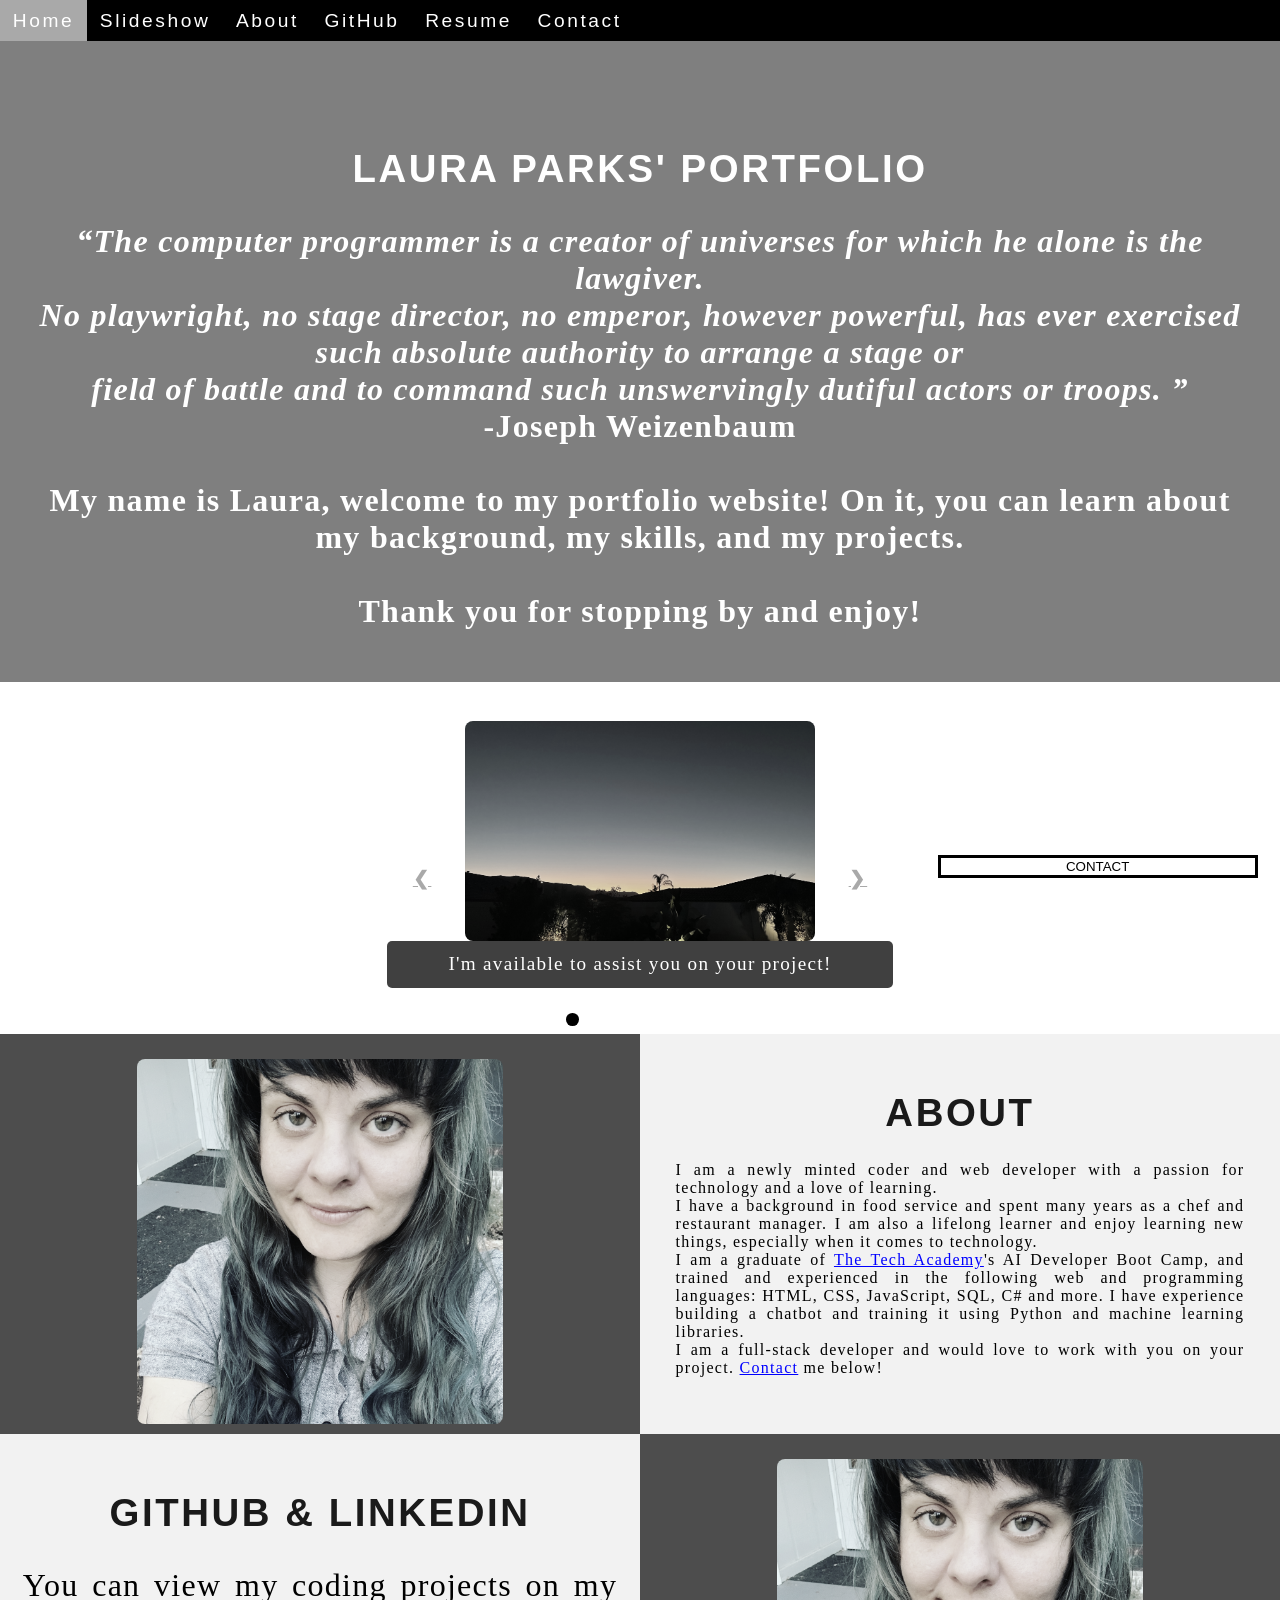
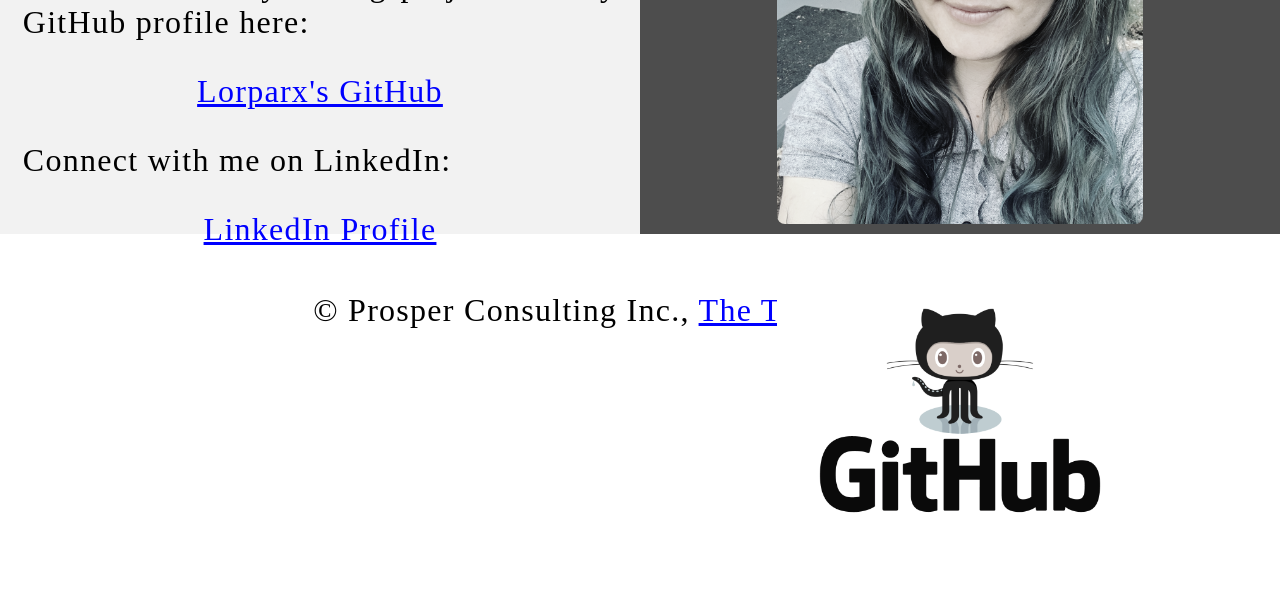
<file: index.html>
<!DOCTYPE html>
<html lang="en">

<head>
    <meta charset="UTF-8">
    <meta name="viewport" content="width=device-width, initial-scale=1.0">
    <meta name="description" content="Laura Parks - Full Stack Web Developer Portfolio">
    <title>Laura Rose Parks - Portfolio</title>
    <link rel="stylesheet" type="text/css" href="stylesheet/portfolio.css">
    <link rel="shortcut icon" type="image/png" href="images/coding_icon.png">
</head>

<body class="Background">

    <!-- Navbar -->
    <div class="Navbar">
        <a class="active" href="#Home">Home</a>
        <a href="#Slideshow">Slideshow</a>
        <a href="#About">About</a>
        <a href="#GitHub">GitHub</a>
        <a href="resume.html">Resume</a>
        <a onclick="openForm()" ondblclick="closeForm()" class="contact">Contact</a>
    </div>

    <!-- Background video -->
    <div id="Home">
        <video autoplay muted loop id="Typing_Video">
            <source src="images/video/Typing.mp4" type="video/mp4">
            <!--Display message if video fails to run-->
            Your browser does not support HTML5 video.
        </video>
    </div>

    <!-- Video text -->
    <div class="Video_Text">
        <h1 class="white-text">Laura Parks' Portfolio</h1>
        <strong>
            <p class="center">
                <q>The computer programmer is a creator of universes for which he alone is the lawgiver.
                    <br>No playwright, no stage director, no emperor, however powerful, has ever exercised such
                    absolute authority to arrange a stage or
                    <br>field of battle and to command such unswervingly dutiful actors or troops.
                </q>
                <br>-Joseph Weizenbaum
                <br>
                <br>My name is Laura, welcome to my portfolio website! On it, you can learn about my background, my
                skills, and my projects.
                <br>
                <br>Thank you for stopping by and enjoy!
            </p>
        </strong>
    </div>

    <!-- Slideshow section -->
    <div id="Slideshow">
        <div id="Slideshow_Background">
            <div id="Slideshow_Container">
                <!-- Slide 1 -->
                <div class="mySlides fade">
                    <img class="Slideshow_Images" src="images/IMG_2192.jpg" alt="Picture of yourself">
                    <div class="text">I'm available to assist you on your project!</div>
                </div>
                <!-- Slide 2 -->
                <div class="mySlides fade">
                    <img class="Slideshow_Images" src="images/javascripthtmlcsslogo.jpg" alt="HTML, CSS, and JS logos">
                    <div class="text">I am a full-stack software developer,<br> trained in:<br>HTML, CSS, JavaScript,</div>
                </div>
                <!-- Slide 3 -->
                <div class="mySlides fade">
                    <img class="Slideshow_Images" src="images/pythonlogo.png" alt="Python logo">
                    <div class="text">the popular programming language Python,</div>
                </div>
                <!-- Slide 4 -->
                <div class="mySlides fade">
                    <img class="Slideshow_Images" src="images/Csharp.png" alt="C# logo">
                    <div class="text">C#, .NET Framework, ASP.NET, MVC, </div>
                </div>
                <!-- Slide 5 -->
                <div class="mySlides fade">
                    <img class="Slideshow_Images" src="images/sql.png" alt="SQL logo">
                    <div class="text">back end development, databases and SQL.</div>
                </div>
                <!-- Slide 6 -->
                <div class="mySlides fade">
                    <img class="Slideshow_Images" src="images/IMG_3298.jpg" alt="Replace with a picture of your choosing">
                    <div class="text"><a class="white-text contact" onclick="openForm()">Contact me now!</a></div>
                </div>
                <!-- Slide controls -->
                <a class="Previous" onclick="plusSlides(-1)">&#10094;</a>
                <a class="Next" onclick="plusSlides(1)">&#10095;</a>
            </div>
            <br>
            <!-- Slideshow dots -->
            <div style="text-align: center">
                <span class="dot" onclick="currentSlide(1)"></span>
                <span class="dot" onclick="currentSlide(2)"></span>
                <span class="dot" onclick="currentSlide(3)"></span>
                <span class="dot" onclick="currentSlide(4)"></span>
                <span class="dot" onclick="currentSlide(5)"></span>
                <span class="dot" onclick="currentSlide(6)"></span>
            </div>
        </div>
    </div>

    <!-- About -->
    <div class="Row" id="About">
        <div class="Column_2">
            <img src="images/laura_profile.JPG" alt="Laura Parks profile photo">
        </div>
        <div class="Column_1">
            <h1>About</h1>
            <p>
                I am a newly minted coder and web developer with a passion for technology and a love of learning. 
                <br>I have a background in food service and spent many 
                years as a chef and restaurant manager. I am also a lifelong learner and enjoy learning new things, especially when it comes to technology.
                <br>I am a graduate of <a href="https://www.learncodinganywhere.com" target="_blank" rel="noopener noreferrer">The Tech
                    Academy</a>'s AI Developer Boot Camp, and trained and experienced in the following web and
                programming languages: HTML, CSS, JavaScript, SQL, C# and more. I have experience building a chatbot and training it using Python and machine learning libraries.
                <br>I am a full-stack developer and would love to work with you on your project. <a
                    href="#Contact">Contact</a> me below!
            </p>
        </div>
    </div>

    <!-- GitHub -->
    <div class="Row" id="GitHub">
        <div class="Column_1">
            <h1>GitHub & LinkedIn</h1>
            <p>
                You can view my coding projects on my GitHub profile here:
                <br>
            <p class="center"><a href="https://github.com/lorparx" target="_blank" rel="noopener noreferrer">Lorparx's GitHub</a>
            </p>
            </p>
            <p>
                Connect with me on LinkedIn:
                <br>
            <p class="center"><a href="https://linkedin.com/in/lorparx11" target="_blank" rel="noopener noreferrer">LinkedIn Profile</a>
            </p>
            </p>
        </div>
        <div class="Column_2">
            <img src="images/laura_profile.JPG" alt="Laura Parks profile photo" style="margin-bottom: 20px;">
            <a href="https://github.com/lorparx" target="_blank" rel="noopener noreferrer"><img src="images/GitHub.png"
                    alt="GitHub Logo"></a>
        </div>
    </div>

    <!-- Contact form popup -->
    <div id="Contact">
        <button onclick="openForm()" class="Pop_Up_Button">CONTACT</button>
        <div class="form-popup" id="myForm">
            <form action="#" method="POST" class="form-container">
                <h1>Contact</h1>
                <label for="name"><b>Name</b></label>
                <input type="text" placeholder="Type your name here" name="name" id="name" required>
                <label for="phone"><b>Phone</b></label>
                <input type="text" placeholder="Type your phone number here" name="phone" id="phone">
                <label for="email"><b>Email</b></label>
                <input type="email" placeholder="Type your email address here" name="email" id="email" required>
                <label for="message"><b>Message</b></label>
                <textarea placeholder="Type your message here" name="message" id="message" rows="4"></textarea>
                <button type="submit" class="btn">SUBMIT</button>
                <button type="button" class="btn cancel" onclick="closeForm()">CLOSE</button>
            </form>
        </div>
    </div>

    <!-- Footer -->
    <footer>
        <p class="center">&copy; Prosper Consulting Inc., <a href="https://www.learncodinganywhere.com/"
                target="_blank" rel="noopener noreferrer">The Tech Academy</a></p>
    </footer>

    <script src="js/portfolio.js"></script>
</body>

</html>
</file>
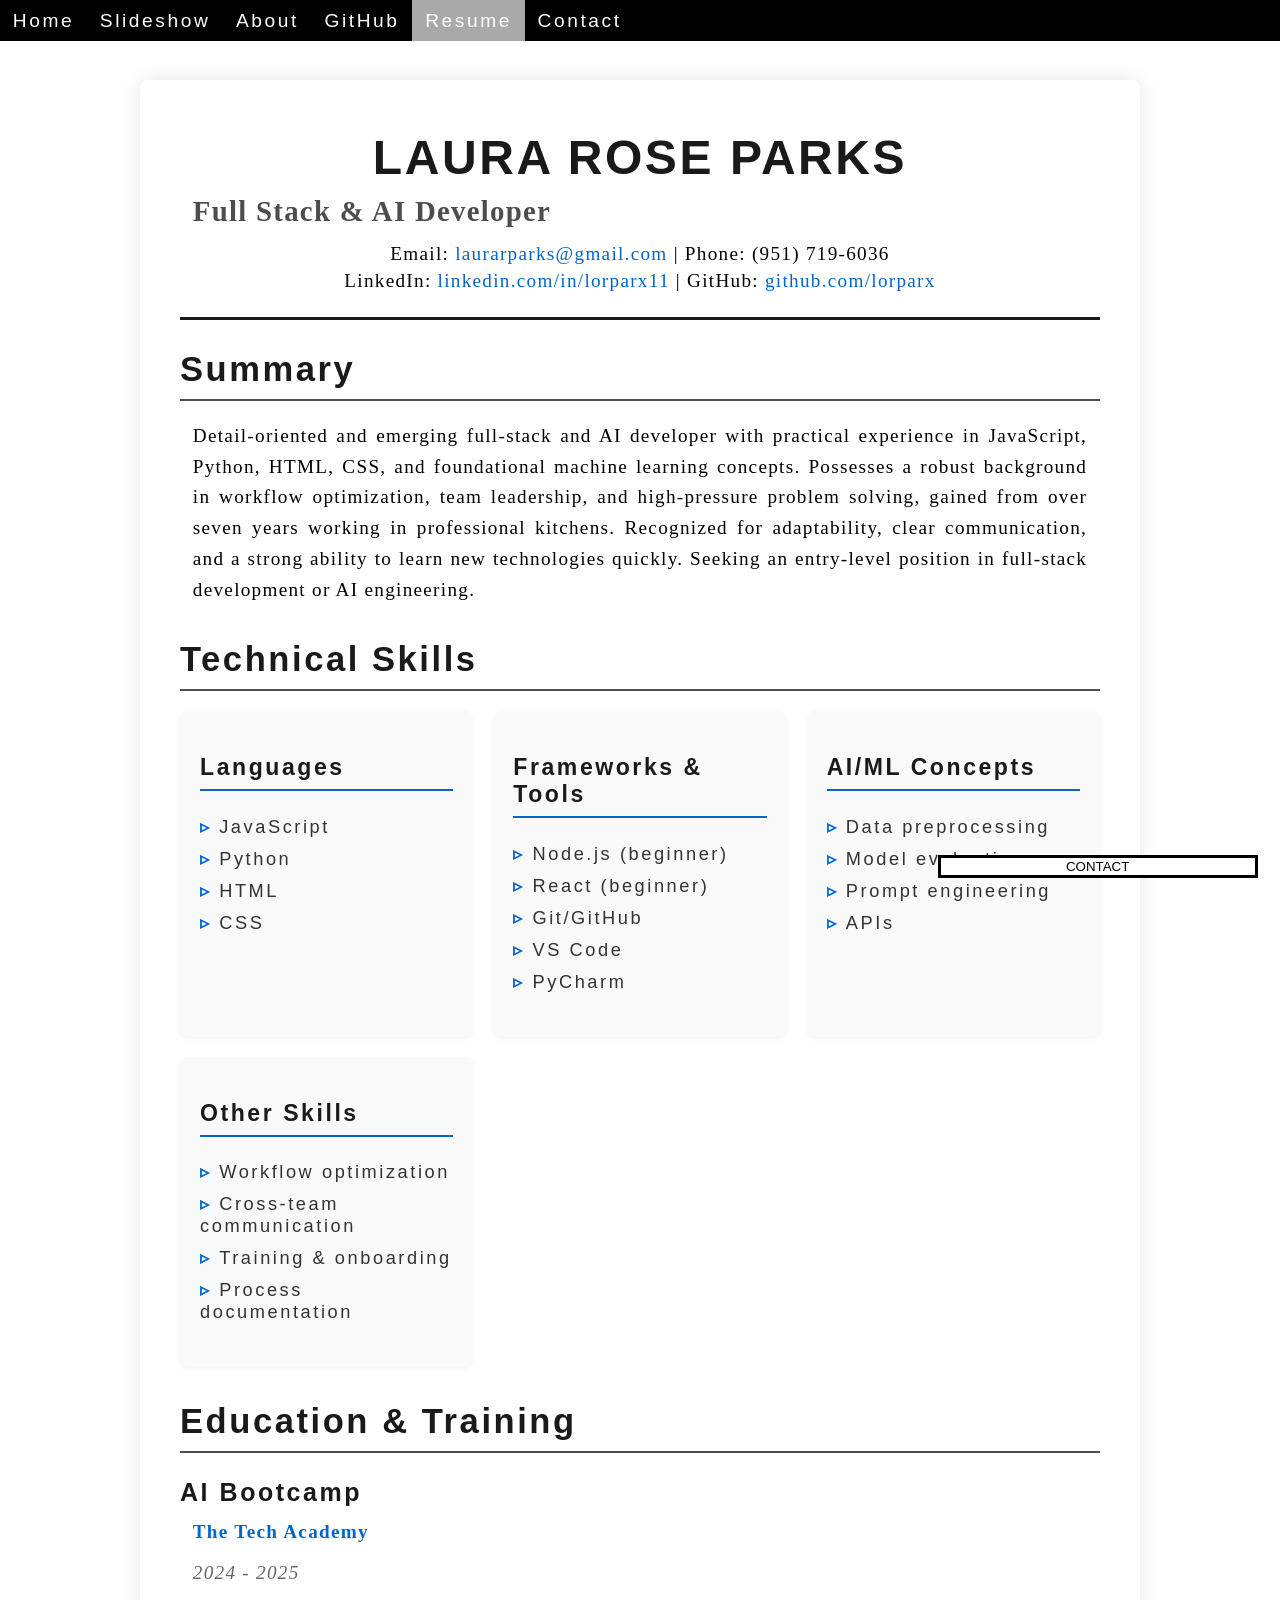
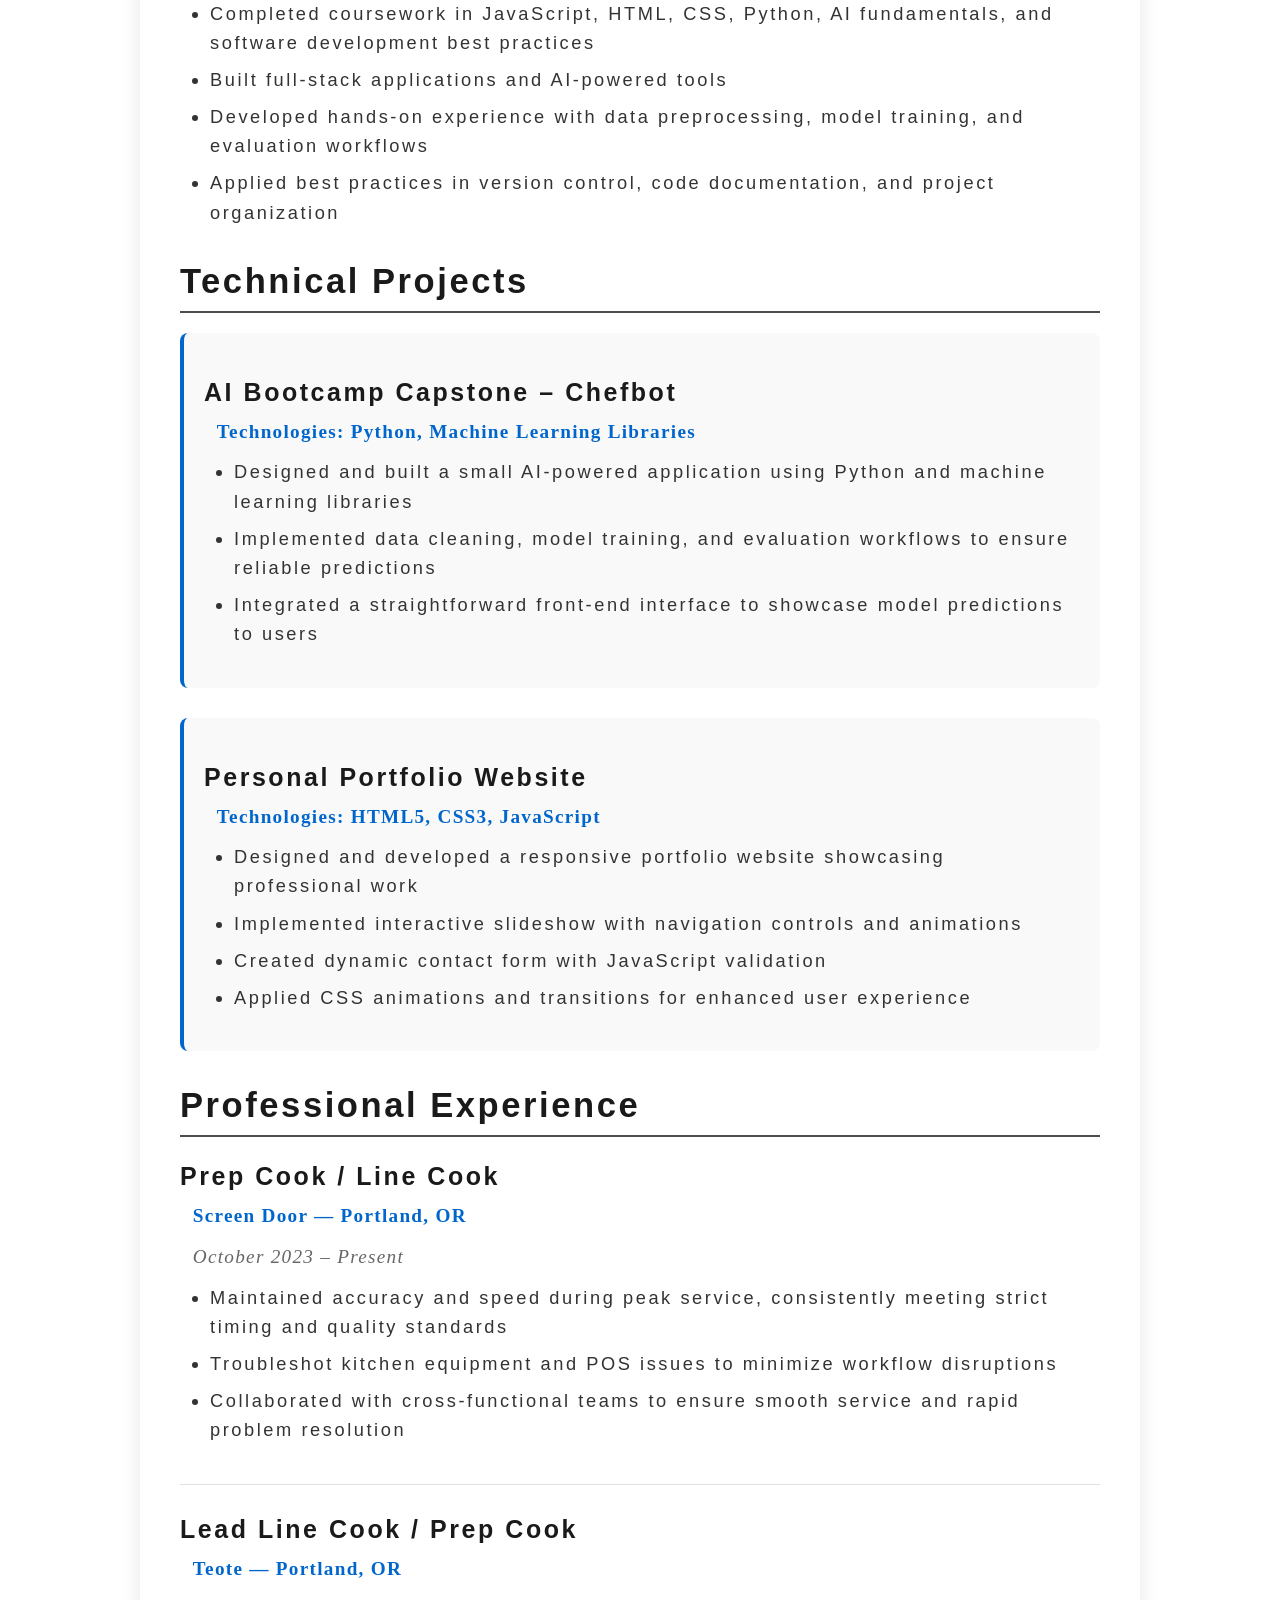
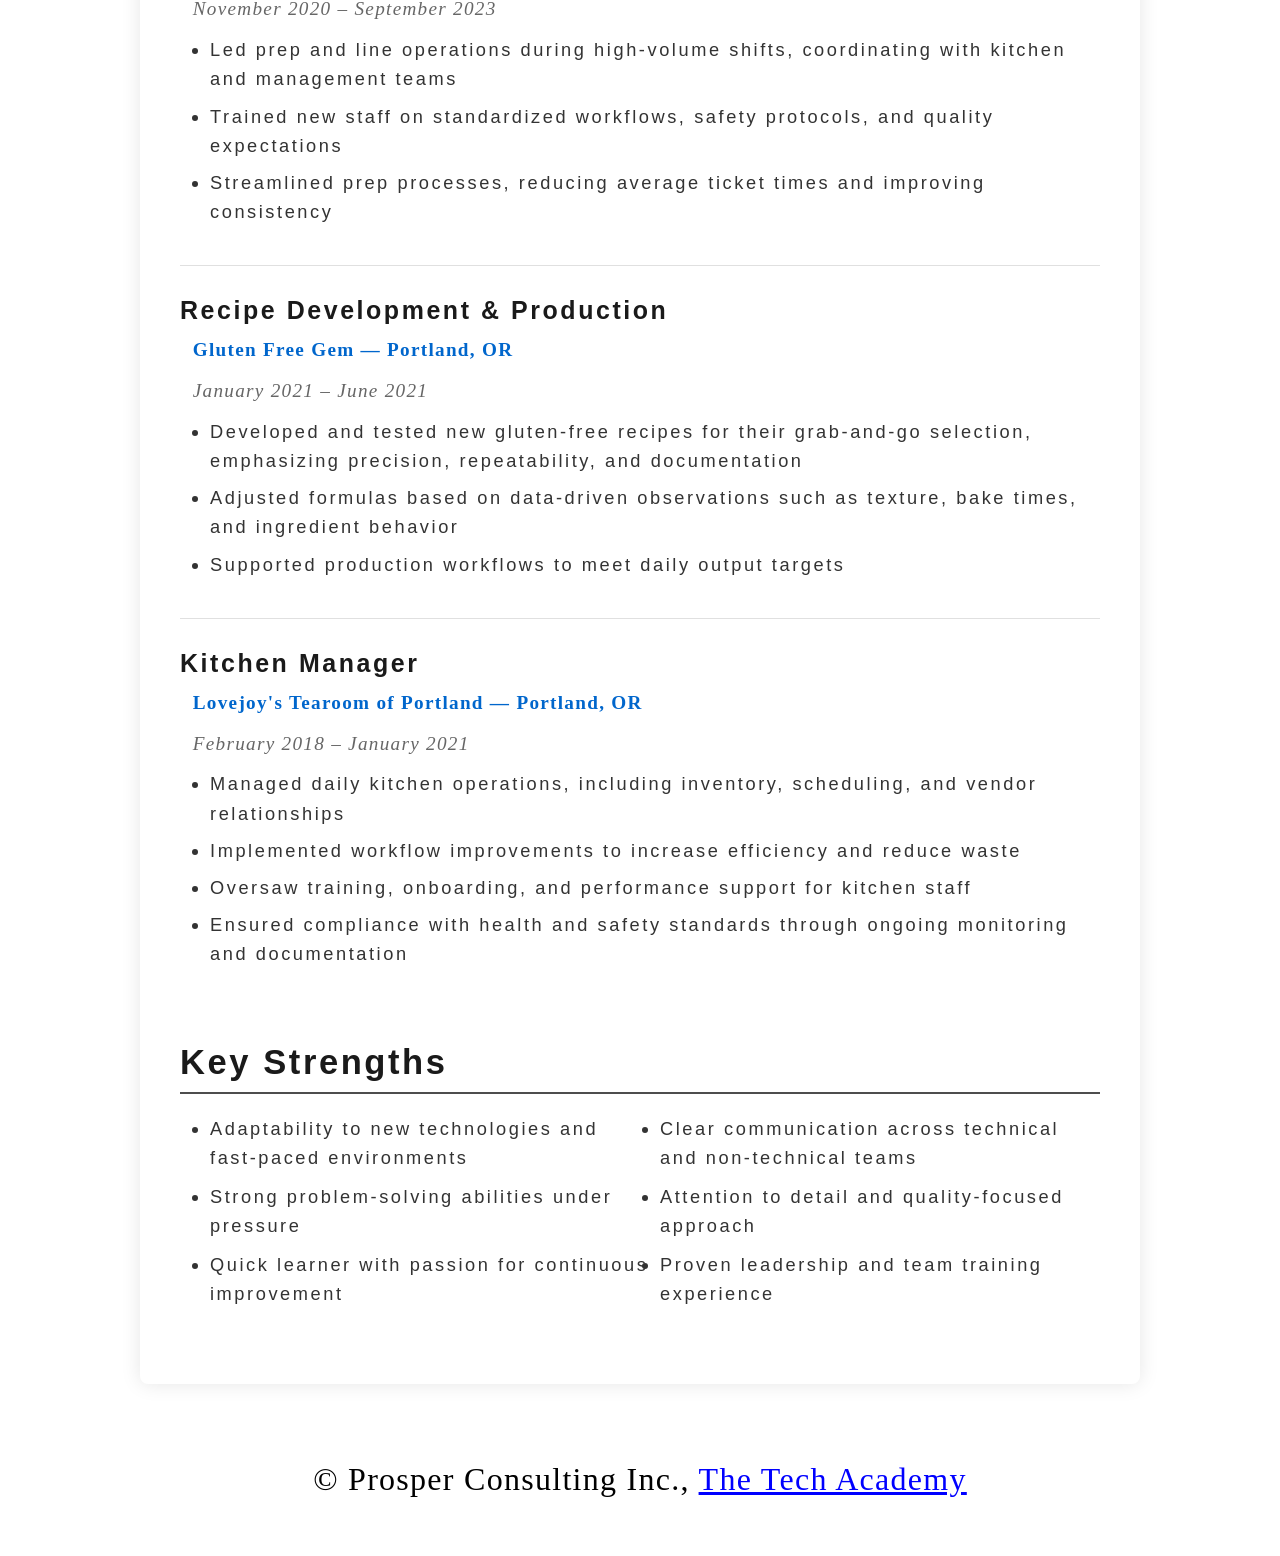
<file: resume.html>
<!DOCTYPE html>
<html lang="en">

<head>
    <meta charset="UTF-8">
    <meta name="viewport" content="width=device-width, initial-scale=1.0">
    <meta name="description" content="Laura Parks - Resume - Full Stack Web Developer">
    <title>Laura Rose Parks - Resume</title>
    <link rel="stylesheet" type="text/css" href="stylesheet/portfolio.css">
    <link rel="stylesheet" type="text/css" href="stylesheet/resume.css">
    <link rel="shortcut icon" type="image/png" href="images/coding_icon.png">
</head>

<body class="Background">

    <!-- Navbar -->
    <div class="Navbar">
        <a href="index.html">Home</a>
        <a href="index.html#Slideshow">Slideshow</a>
        <a href="index.html#About">About</a>
        <a href="index.html#GitHub">GitHub</a>
        <a class="active" href="resume.html">Resume</a>
        <a onclick="openForm()" ondblclick="closeForm()" class="contact">Contact</a>
    </div>

    <!-- Resume Content -->
    <div class="resume-container">
        <div class="resume-header">
            <h1>Laura Rose Parks</h1>
            <p class="resume-title">Full Stack & AI Developer</p>
            <div class="contact-info">
                <p>Email: <a href="mailto:laurarparks@gmail.com">laurarparks@gmail.com</a> | Phone: (951) 719-6036</p>
                <p>LinkedIn: <a href="https://linkedin.com/in/lorparx11" target="_blank" rel="noopener noreferrer">linkedin.com/in/lorparx11</a> | GitHub: <a href="https://github.com/lorparx" target="_blank" rel="noopener noreferrer">github.com/lorparx</a></p>
            </div>
        </div>

        <!-- Professional Summary -->
        <section class="resume-section">
            <h2>Summary</h2>
            <p>
                Detail-oriented and emerging full-stack and AI developer with practical experience in JavaScript, 
                Python, HTML, CSS, and foundational machine learning concepts. Possesses a robust background in 
                workflow optimization, team leadership, and high-pressure problem solving, gained from over seven 
                years working in professional kitchens. Recognized for adaptability, clear communication, and a 
                strong ability to learn new technologies quickly. Seeking an entry-level position in full-stack 
                development or AI engineering.
            </p>
        </section>

        <!-- Technical Skills -->
        <section class="resume-section">
            <h2>Technical Skills</h2>
            <div class="skills-grid">
                <div class="skill-category">
                    <h3>Languages</h3>
                    <ul>
                        <li>JavaScript</li>
                        <li>Python</li>
                        <li>HTML</li>
                        <li>CSS</li>
                    </ul>
                </div>
                <div class="skill-category">
                    <h3>Frameworks & Tools</h3>
                    <ul>
                        <li>Node.js (beginner)</li>
                        <li>React (beginner)</li>
                        <li>Git/GitHub</li>
                        <li>VS Code</li>
                        <li>PyCharm</li>
                    </ul>
                </div>
                <div class="skill-category">
                    <h3>AI/ML Concepts</h3>
                    <ul>
                        <li>Data preprocessing</li>
                        <li>Model evaluation</li>
                        <li>Prompt engineering</li>
                        <li>APIs</li>
                    </ul>
                </div>
                <div class="skill-category">
                    <h3>Other Skills</h3>
                    <ul>
                        <li>Workflow optimization</li>
                        <li>Cross-team communication</li>
                        <li>Training & onboarding</li>
                        <li>Process documentation</li>
                    </ul>
                </div>
            </div>
        </section>

        <!-- Education -->
        <section class="resume-section">
            <h2>Education & Training</h2>
            <div class="education-item">
                <h3>AI Bootcamp</h3>
                <p class="institution">The Tech Academy</p>
                <p class="date">2024 - 2025</p>
                <ul>
                    <li>Completed coursework in JavaScript, HTML, CSS, Python, AI fundamentals, and software development best practices</li>
                    <li>Built full-stack applications and AI-powered tools</li>
                    <li>Developed hands-on experience with data preprocessing, model training, and evaluation workflows</li>
                    <li>Applied best practices in version control, code documentation, and project organization</li>
                </ul>
            </div>
        </section>

        <!-- Projects -->
        <section class="resume-section">
            <h2>Technical Projects</h2>
            
            <div class="project-item">
                <h3>AI Bootcamp Capstone – Chefbot</h3>
                <p class="tech-stack">Technologies: Python, Machine Learning Libraries</p>
                <ul>
                    <li>Designed and built a small AI-powered application using Python and machine learning libraries</li>
                    <li>Implemented data cleaning, model training, and evaluation workflows to ensure reliable predictions</li>
                    <li>Integrated a straightforward front-end interface to showcase model predictions to users</li>
                </ul>
            </div>

            <div class="project-item">
                <h3>Personal Portfolio Website</h3>
                <p class="tech-stack">Technologies: HTML5, CSS3, JavaScript</p>
                <ul>
                    <li>Designed and developed a responsive portfolio website showcasing professional work</li>
                    <li>Implemented interactive slideshow with navigation controls and animations</li>
                    <li>Created dynamic contact form with JavaScript validation</li>
                    <li>Applied CSS animations and transitions for enhanced user experience</li>
                </ul>
            </div>
        </section>

        <!-- Professional Experience -->
        <section class="resume-section">
            <h2>Professional Experience</h2>
            
            <div class="experience-item">
                <h3>Prep Cook / Line Cook</h3>
                <p class="company">Screen Door — Portland, OR</p>
                <p class="date">October 2023 – Present</p>
                <ul>
                    <li>Maintained accuracy and speed during peak service, consistently meeting strict timing and quality standards</li>
                    <li>Troubleshot kitchen equipment and POS issues to minimize workflow disruptions</li>
                    <li>Collaborated with cross-functional teams to ensure smooth service and rapid problem resolution</li>
                </ul>
            </div>

            <div class="experience-item">
                <h3>Lead Line Cook / Prep Cook</h3>
                <p class="company">Teote — Portland, OR</p>
                <p class="date">November 2020 – September 2023</p>
                <ul>
                    <li>Led prep and line operations during high-volume shifts, coordinating with kitchen and management teams</li>
                    <li>Trained new staff on standardized workflows, safety protocols, and quality expectations</li>
                    <li>Streamlined prep processes, reducing average ticket times and improving consistency</li>
                </ul>
            </div>

            <div class="experience-item">
                <h3>Recipe Development & Production</h3>
                <p class="company">Gluten Free Gem — Portland, OR</p>
                <p class="date">January 2021 – June 2021</p>
                <ul>
                    <li>Developed and tested new gluten-free recipes for their grab-and-go selection, emphasizing precision, repeatability, and documentation</li>
                    <li>Adjusted formulas based on data-driven observations such as texture, bake times, and ingredient behavior</li>
                    <li>Supported production workflows to meet daily output targets</li>
                </ul>
            </div>

            <div class="experience-item">
                <h3>Kitchen Manager</h3>
                <p class="company">Lovejoy's Tearoom of Portland — Portland, OR</p>
                <p class="date">February 2018 – January 2021</p>
                <ul>
                    <li>Managed daily kitchen operations, including inventory, scheduling, and vendor relationships</li>
                    <li>Implemented workflow improvements to increase efficiency and reduce waste</li>
                    <li>Oversaw training, onboarding, and performance support for kitchen staff</li>
                    <li>Ensured compliance with health and safety standards through ongoing monitoring and documentation</li>
                </ul>
            </div>
        </section>

        <!-- Key Strengths -->
        <section class="resume-section">
            <h2>Key Strengths</h2>
            <div class="soft-skills">
                <ul>
                    <li>Adaptability to new technologies and fast-paced environments</li>
                    <li>Clear communication across technical and non-technical teams</li>
                    <li>Strong problem-solving abilities under pressure</li>
                    <li>Attention to detail and quality-focused approach</li>
                    <li>Quick learner with passion for continuous improvement</li>
                    <li>Proven leadership and team training experience</li>
                </ul>
            </div>
        </section>
    </div>

    <!-- Contact form popup -->
    <div id="Contact">
        <button onclick="openForm()" class="Pop_Up_Button">CONTACT</button>
        <div class="form-popup" id="myForm">
            <form action="#" method="POST" class="form-container">
                <h1>Contact</h1>
                <label for="name"><b>Name</b></label>
                <input type="text" placeholder="Type your name here" name="name" id="name" required>
                <label for="phone"><b>Phone</b></label>
                <input type="text" placeholder="Type your phone number here" name="phone" id="phone">
                <label for="email"><b>Email</b></label>
                <input type="email" placeholder="Type your email address here" name="email" id="email" required>
                <label for="message"><b>Message</b></label>
                <textarea placeholder="Type your message here" name="message" id="message" rows="4"></textarea>
                <button type="submit" class="btn">SUBMIT</button>
                <button type="button" class="btn cancel" onclick="closeForm()">CLOSE</button>
            </form>
        </div>
    </div>

    <!-- Footer -->
    <footer>
        <p class="center">&copy; Prosper Consulting Inc., <a href="https://www.learncodinganywhere.com/"
                target="_blank" rel="noopener noreferrer">The Tech Academy</a></p>
    </footer>

    <script src="js/portfolio.js"></script>
</body>

</html>
</file>
<file: stylesheet/portfolio.css>
/***** GENERAL STYLING *****/

/* Box-sizing for all elements */
* {
    box-sizing: border-box;
}

/* Smooth scrolling */
html {
    scroll-behavior: smooth;
}

/* Body styles */
body {
    margin: 0;
    opacity: 1;
    transition: 3s opacity;
    letter-spacing: 0.2vw;
    font-family: Avant Garde, Helvetica, sans-serif;
    font-size: 1.5vw;
    overflow-x: hidden;
    user-select: none;
}

/* Fade effect on load */
body.fade-out {
    opacity: 0.1;
}

/* h1 styles */
h1 {
    text-transform: uppercase;
    font-family: "Trebuchet MS", Optima, sans-serif;
    text-align: center;
    margin-top: 3%;
    color: #1a1a1a;
}

/* h1 hover effect */
h1:hover {
    filter: grayscale(5%);
    transform: scale(1.1);
    transition: transform 1s;
}

/* Portfolio title */
.white-text {
    color: #fff;
    padding-top: 10vh;
}

/* Paragraphs */
p {
    font-family: Perpetua, Rockwell Extra Bold, serif;
    text-align: justify;
    letter-spacing: 0.1vw;
    font-size: 2.5vw;
    padding-left: 1vw;
    padding-right: 1vw;
}

/* Paragraph hover */
p:hover {
    transition: transform 1s;
    transform: scale(1.01);
}

/* Centered text */
.center {
    text-align: center;
}

/* Center hover */
.center:hover {
    transition: transform 2s;
    transform: scale(1.1);
}

/* Links */
a {
    color: blue;
    cursor: pointer;
    text-decoration: underline;
}

/* Quotes */
q {
    font-style: italic;
}

/* Images */
img {
    filter: grayscale(75%);
    border-radius: 8px;
    max-width: 100%;
    max-height: 100%;
    display: block;
    margin: auto;
}

/* Image hover */
img:hover {
    filter: grayscale(5%);
}

/* Footer */
footer {
    padding: 2%;
    background-color: white;
}

/***** END GENERAL STYLING *****/

/***** NAVBAR STYLING *****/

.Navbar {
    overflow: hidden;
    background-color: black;
    position: fixed;
    top: 0;
    width: 100%;
    z-index: 1;
    -webkit-animation: moveNav 5s;
    animation: moveNav 5s;
}

/* Navbar slide-in animation */
@keyframes moveNav {
    from {
        left: -100vw;
    }
    to {
        left: 0vw;
    }
}

/* Navbar links */
.Navbar a {
    float: left;
    display: block;
    color: white;
    padding: 0.75vw 1vw;
    text-decoration: none;
    font-family: Avant Garde, Helvetica, sans-serif;
    font-size: 1.5vw;
    text-align: center;
    position: relative;
    -webkit-animation: moveNavText 5.75s;
    animation: moveNavText 5.75s;
}

/* Navbar text animation */
@keyframes moveNavText {
    from {
        top: -100vw;
    }
    to {
        top: 0vw;
    }
}

/* Responsive navbar links */
@media screen and (max-width: 576px) {
    .Navbar a {
        width: 25%;
        font-size: 12px;
    }
}

/* Navbar hover */
.Navbar a:hover {
    background-color: #f4f4f4;
    color: black;
    font-weight: bold;
    cursor: pointer;
    transition: 0.5s ease-in;
}

/* Active navbar link */
.Navbar a.active {
    background-color: darkgray;
}

/* Responsive navbar for very small screens */
@media screen and (max-width: 400px) {
    .Navbar a {
        float: none;
        display: block;
        width: 100%;
        font-size: 16px;
    }
}

/***** END NAVBAR STYLING *****/

/***** VIDEO STYLING *****/

/* Background video */
#Typing_Video {
    position: fixed;
    right: 0;
    bottom: 0;
    min-width: 100%;
    z-index: -1;
}

/* Hide video on small screens */
@media screen and (max-width: 576px) {
    #Typing_Video {
        display: none;
    }
}

/* Overlay video text */
.Video_Text {
    background: rgba(0, 0, 0, 0.5);
    color: white;
    width: 100%;
    padding: 20px;
    position: relative;
    -webkit-animation: moveVideoText 5.75s;
    animation: moveVideoText 5.75s;
}

/* Video text animation */
@keyframes moveVideoText {
    from {
        top: -100vw;
    }
    to {
        top: 0vw;
    }
}

/***** END VIDEO STYLING *****/

/***** TABLE STYLING *****/

/* Column 1 */
.Column_1 {
    float: left;
    width: 50%;
    padding: 10px;
    padding-top: 3%;
    height: 400px;
    background-color: #f2f2f2;
}

/* Scroll for small screens */
@media screen and (max-width: 576px) {
    .Column_1 {
        overflow: auto;
    }
}

/* Column 2 */
.Column_2 {
    float: left;
    width: 50%;
    padding: 10px;
    padding-top: 1.9%;
    height: 400px;
    background-color: #4d4d4d;
}

/* Taller column for contact form */
.Column_tall {
    padding-top: 3.5%;
    height: 450px;
}

/* Clear floats after rows */
.Row:after {
    content: "";
    display: table;
    clear: both;
}

/***** END TABLE STYLING *****/

/***** CONTACT FORM STYLING *****/

/* Text input and textarea */
input[type=text],
input[type=email],
textarea {
    width: 100%;
    padding: 12px;
    border: 1px solid #ccc;
    border-radius: 4px;
    box-sizing: border-box;
    margin-top: 6px;
    margin-bottom: 16px;
    resize: vertical;
    font-family: "Trebuchet MS", Optima, sans-serif;
}

/* Input hover */
input[type=text]:hover,
input[type=email]:hover,
textarea:hover {
    box-shadow: 0 0 5px #00004d inset;
}

/* Button styles */
.btn {
    background-color: black;
    color: white;
    font-weight: bold;
    padding: 12px 20px;
    border: none;
    border-radius: 4px;
    cursor: pointer;
    display: inline-block;
    margin: 5px;
    font-family: Perpetua, Rockwell Extra Bold, serif;
}

/* Button hover */
.btn:hover {
    background-color: white;
    color: black;
    transform: scale(1.1);
    transition: transform 0.5s;
}

/* Cancel button */
.btn.cancel {
    background-color: #d33;
}

.btn.cancel:hover {
    background-color: #f44;
}

/* Contact button */
.Pop_Up_Button {
    position: fixed;
    bottom: 1.75vw;
    right: 1.75vw;
    width: 25vw;
    background-color: white;
    color: black;
    border: solid black;
    cursor: pointer;
    -webkit-animation: movePopup 5s;
    animation: movePopup 5s;
}

/* Contact button animation */
@keyframes movePopup {
    from {
        right: -40vw;
    }
    to {
        right: 1.75vw;
    }
}

/* Contact button hover */
.Pop_Up_Button:hover {
    background-color: black;
    color: white;
}

/* Form popup */
.form-popup {
    border: 3px solid #f0f0f0;
    z-index: 8;
    display: none;
    position: fixed;
    bottom: 0;
    right: 15px;
}

/* Form container */
.form-container {
    max-width: 49vw;
    padding: 1vw;
    background-color: white;
}

.form-container h1 {
    font-size: 2vw;
    margin-top: 0;
}

/* Form container shadow */
.form-popup,
.form-container {
    box-shadow: 0 2px 12px rgba(0, 0, 0, 0.15);
}

/***** END CONTACT FORM STYLING *****/

/***** SLIDESHOW STYLING *****/

/* Slideshow background */
#Slideshow_Background {
    background: rgba(255, 255, 255, 0.35);
    padding-top: 1vw;
}

/* Slideshow container */
#Slideshow_Container {
    width: 39.5vw;
    height: auto;
    padding-top: 2%;
    position: relative;
    margin: auto;
}

/* Slideshow images */
.Slideshow_Images {
    width: 350px;
    height: 220px;
    object-fit: cover;
    display: block;
    margin: 0 auto;
}

/* Responsive adjustment for smaller screens */
@media screen and (max-width: 500px) {
    .Slideshow_Images {
        width: 90vw;
        height: auto;
    }
}

/* Hide slides by default */
.mySlides {
    display: none;
}

/* Fading animation */
.mySlides.fade {
    animation-name: fade;
    animation-duration: 1.5s;
    -webkit-animation-name: fade;
    -webkit-animation-duration: 1.5s;
}

@keyframes fade {
    from {
        opacity: 0.4;
    }
    to {
        opacity: 1;
    }
}

/* Slideshow text */
.text {
    color: white;
    padding: 1vw;
    text-align: center;
    font-family: Perpetua, Rockwell Extra Bold, serif;
    letter-spacing: 0.1vw;
    font-size: 1.5vw;
    background-color: rgba(0, 0, 0, 0.75);
    position: relative;
    border-radius: 5px;
}

/* Previous and next buttons */
.Previous,
.Next {
    cursor: pointer;
    position: absolute;
    top: 50%;
    width: auto;
    padding: 2vw;
    color: darkgray;
    font-weight: bold;
    font-size: 1.5vw;
    border-radius: 0 3px 3px 0;
    user-select: none;
    transition: 0.6s ease;
}

/* Position the next button to the right */
.Next {
    right: 0;
    border-radius: 3px 0 0 3px;
}

/* Hover effect on Previous and Next buttons */
.Previous:hover,
.Next:hover {
    background-color: rgba(0, 0, 0, 0.8);
    color: white;
}

/* Slideshow dots */
.dot {
    cursor: pointer;
    height: 1vw;
    width: 1vw;
    margin: 0.25vw;
    background-color: white;
    border-radius: 50%;
    display: inline-block;
    transition: background-color 0.6s ease;
    z-index: 1;
}

/* Active dot and dot hover */
.active,
.dot:hover {
    background-color: black;
}

/***** END SLIDESHOW STYLING *****/

/***** MEDIA QUERIES *****/

@media screen and (max-width: 527px) {
    p {
        font-size: 3.75vw;
    }
}

@media screen and (min-width: 528px) and (max-width: 660px) {
    p {
        font-size: 3.5vw;
    }
}

@media screen and (min-width: 661px) and (max-width: 799px) {
    p {
        font-size: 2.75vw;
    }
}

/* Shrink font size in About section by half */
#About .Column_1 p {
    font-size: 1.25vw;
    padding-left: 2vw;
    padding-right: 2vw;
}

/***** END MEDIA QUERIES *****/
</file>
<file: stylesheet/resume.css>
/***** RESUME PAGE STYLING *****/

/* Resume Container */
.resume-container {
    max-width: 1000px;
    margin: 80px auto 20px;
    padding: 40px;
    background-color: white;
    box-shadow: 0 0 20px rgba(0, 0, 0, 0.1);
    border-radius: 8px;
}

/* Resume Header */
.resume-header {
    text-align: center;
    border-bottom: 3px solid #1a1a1a;
    padding-bottom: 20px;
    margin-bottom: 30px;
}

.resume-header h1 {
    margin: 10px 0;
    font-size: 2.5em;
    color: #1a1a1a;
}

.resume-title {
    font-size: 1.5em;
    color: #4d4d4d;
    margin: 10px 0;
    font-weight: bold;
}

.contact-info {
    margin-top: 15px;
}

.contact-info p {
    font-size: 1em;
    margin: 5px 0;
    text-align: center;
}

.contact-info a {
    color: #0066cc;
    text-decoration: none;
}

.contact-info a:hover {
    text-decoration: underline;
}

/* Resume Sections */
.resume-section {
    margin-bottom: 35px;
}

.resume-section h2 {
    color: #1a1a1a;
    font-size: 1.8em;
    border-bottom: 2px solid #4d4d4d;
    padding-bottom: 10px;
    margin-bottom: 20px;
    font-family: "Trebuchet MS", Optima, sans-serif;
}

.resume-section p {
    font-size: 1em;
    line-height: 1.6;
    margin: 10px 0;
}

/* Skills Grid */
.skills-grid {
    display: grid;
    grid-template-columns: repeat(auto-fit, minmax(220px, 1fr));
    gap: 20px;
    margin-top: 20px;
}

.skill-category {
    background-color: #f9f9f9;
    padding: 20px;
    border-radius: 8px;
    box-shadow: 0 2px 5px rgba(0, 0, 0, 0.05);
}

.skill-category h3 {
    color: #1a1a1a;
    font-size: 1.2em;
    margin-bottom: 15px;
    border-bottom: 2px solid #0066cc;
    padding-bottom: 8px;
}

.skill-category ul {
    list-style-type: none;
    padding-left: 0;
}

.skill-category ul li {
    padding: 5px 0;
    font-size: 0.95em;
    color: #333;
}

.skill-category ul li:before {
    content: "▹ ";
    color: #0066cc;
    font-weight: bold;
}

/* Education Items */
.education-item {
    margin-bottom: 25px;
}

.education-item h3 {
    color: #1a1a1a;
    font-size: 1.3em;
    margin-bottom: 5px;
}

.institution {
    color: #0066cc;
    font-weight: bold;
    font-size: 1.1em;
    margin: 5px 0;
}

.date {
    color: #666;
    font-style: italic;
    margin: 5px 0;
}

.education-item ul,
.project-item ul,
.experience-item ul {
    margin-top: 10px;
    padding-left: 30px;
}

.education-item ul li,
.project-item ul li,
.experience-item ul li {
    font-size: 0.95em;
    line-height: 1.6;
    margin-bottom: 8px;
    color: #333;
}

/* Project Items */
.project-item {
    margin-bottom: 30px;
    padding: 20px;
    background-color: #f9f9f9;
    border-radius: 8px;
    border-left: 4px solid #0066cc;
}

.project-item h3 {
    color: #1a1a1a;
    font-size: 1.3em;
    margin-bottom: 8px;
}

.tech-stack {
    color: #0066cc;
    font-weight: bold;
    font-size: 0.95em;
    margin: 8px 0;
}

/* Experience Items */
.experience-item {
    margin-bottom: 30px;
    padding-bottom: 20px;
    border-bottom: 1px solid #e0e0e0;
}

.experience-item:last-child {
    border-bottom: none;
}

.experience-item h3 {
    color: #1a1a1a;
    font-size: 1.3em;
    margin-bottom: 5px;
}

.company {
    color: #0066cc;
    font-weight: bold;
    font-size: 1.05em;
    margin: 5px 0;
}

/* Soft Skills */
.soft-skills ul {
    display: grid;
    grid-template-columns: repeat(auto-fit, minmax(300px, 1fr));
    gap: 10px;
    padding-left: 30px;
}

.soft-skills ul li {
    font-size: 0.95em;
    line-height: 1.6;
    color: #333;
}

/* Responsive Design */
@media screen and (max-width: 768px) {
    .resume-container {
        margin: 70px 20px 20px;
        padding: 20px;
    }

    .resume-header h1 {
        font-size: 2em;
    }

    .resume-title {
        font-size: 1.2em;
    }

    .skills-grid {
        grid-template-columns: 1fr;
    }

    .soft-skills ul {
        grid-template-columns: 1fr;
    }

    .contact-info p {
        font-size: 0.9em;
    }
}

@media screen and (max-width: 480px) {
    .resume-header h1 {
        font-size: 1.6em;
    }

    .resume-section h2 {
        font-size: 1.4em;
    }

    .project-item,
    .experience-item {
        padding: 15px;
    }
}

/***** END RESUME PAGE STYLING *****/
</file>
